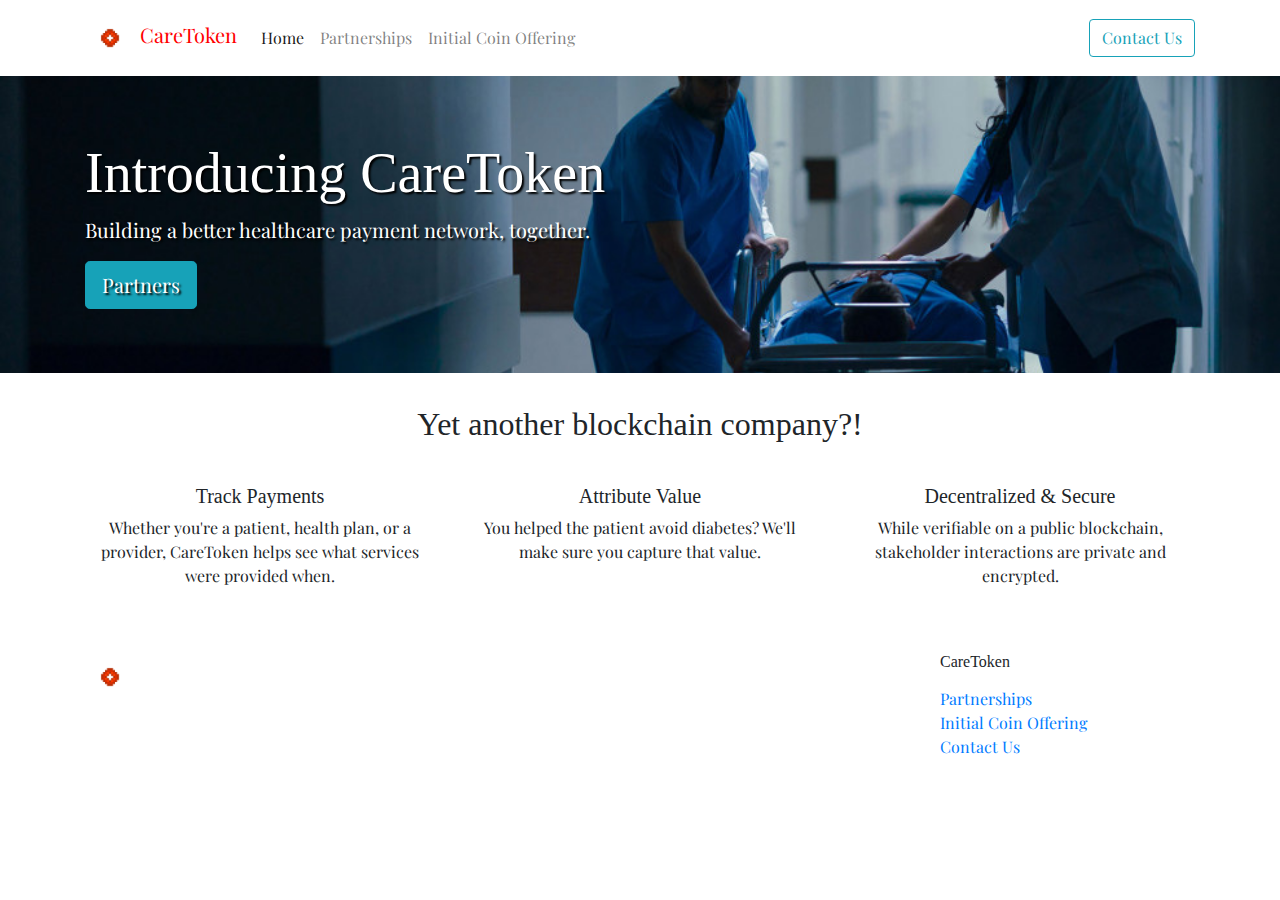
<file: index.html>
<!doctype html>
<html lang="en">
  <head>
    <!-- Required meta tags -->
    <meta charset="utf-8">
    <meta name="viewport" content="width=device-width, initial-scale=1, shrink-to-fit=no">

    <!-- Google Fonts -->
    <link href="https://fonts.googleapis.com/css?family=Playfair+Display|Raleway|Roboto+Slab|Permanent+Marker&display=swap" rel="stylesheet">
    
    <!-- Font Awesome -->
    <link rel="stylesheet" href="https://use.fontawesome.com/releases/v5.6.3/css/all.css" integrity="sha384-UHRtZLI+pbxtHCWp1t77Bi1L4ZtiqrqD80Kn4Z8NTSRyMA2Fd33n5dQ8lWUE00s/" crossorigin="anonymous">

    <!-- Bootstrap CSS -->
    <link rel="stylesheet" href="https://stackpath.bootstrapcdn.com/bootstrap/4.4.1/css/bootstrap.min.css" integrity="sha384-Vkoo8x4CGsO3+Hhxv8T/Q5PaXtkKtu6ug5TOeNV6gBiFeWPGFN9MuhOf23Q9Ifjh" crossorigin="anonymous">

    <!-- My own CSS -->
    <link rel="stylesheet" href="styles.css">

    <title>CareToken | Home</title>
  </head>
  <body>
    <nav class="navbar navbar-expand-lg navbar-light">
        <div class="container">
          <a class="navbar-brand" href="index.html">
            <img src="logo.png" class="d-inline-block align-middle">
            CareToken
          </a>
          <button class="navbar-toggler" type="button" data-toggle="collapse" data-target="#navbarNavAltMarkup" aria-controls="navbarNavAltMarkup" aria-expanded="false" aria-label="Toggle navigation">
            <span class="navbar-toggler-icon"></span>
          </button>
          <div class="collapse navbar-collapse" id="navbarNavAltMarkup">
            <!-- The "ml-auto" means - set the left margin as high as you can, automatically -->
            <!-- This causes the links to move to the right -->
            <!-- https://getbootstrap.com/docs/4.4/utilities/flex/#auto-margins -->
            <div class="navbar-nav mr-auto">
              <a class="nav-item nav-link active" href="index.html">Home <span class="sr-only">(current)</span></a>
              <a class="nav-item nav-link" href="partnerships.html">Partnerships</a>
              <a class="nav-item nav-link" href="ico.html">Initial Coin Offering</a>
            </div>
            <div class="navbar-nav ml-auto">
              <a class="btn btn-outline-info" href="contact.html">Contact Us</a>
            </div>
          </div>
        </div>
      </nav>
  
    <!-- Full width Jumbotron -->
      <!-- https://getbootstrap.com/docs/4.4/components/jumbotron/ -->
      <div class="jumbotron jumbotron-fluid">
        <div class="container">
          <h1 class="display-4">Introducing CareToken</h1 class="display-4">
          <p class="lead">Building a better healthcare payment network, together.</p>
          <a class="btn btn-info btn-lg" href="partnerships.html" role="button">Partners</a>
        </div>
      </div>
    <div class="container">
        <div class="row">
          <div class="col text-center">
            <h2>Yet another blockchain company?!</h2>
          </div>
        </div>
        <!-- An example of Bootstrap's spacing utility classes -->
        <!-- https://getbootstrap.com/docs/4.4/utilities/spacing/#how-it-works -->
        <!-- The "mt-4" gives you more margin on top, responsively -->
        <div class="row mt-4">
          <div class="col-sm-4 text-center">
            <h1><i class="fas fa-stethoscope"></i></h1>
            <h5>Track Payments</h5>
            <p>Whether you're a patient, health plan, or a provider, CareToken helps see what services were provided when.</p>
          </div>
          <div class="col-sm-4 text-center">
            <h1><i class="fas fa-funnel-dollar"></i></h1>
            <h5>Attribute Value</h5>
            <p>You helped the patient avoid diabetes? We'll make sure you capture that value.</p>
          </div>
          <div class="col-sm-4 text-center">
            <h1><i class="fas fa-shield-alt"></i></h1>
            <h5>Decentralized & Secure</h5>
            <p>While verifiable on a public blockchain, stakeholder interactions are private and encrypted.</p>
          </div>
        </div>
      </div>
      <div class="container footer">
        <div class="row my-5">
          <div class="col-sm-6">
            <img src="logo.png">
          </div>
          <div class="col-sm-3">
          <!-- Spacer -->
          </div>
          <div class="col-sm-3">
            <h6>CareToken</h6>
            <ul class="list-unstyled mt-3">
              <li><a href="partnerships.html">Partnerships</a></li>
              <li><a href="ico.html">Initial Coin Offering</a></li>
              <li><a href="contact.html">Contact Us</a></li>
            </ul>
          </div>
    <!-- Optional JavaScript -->
    <!-- jQuery first, then Popper.js, then Bootstrap JS -->
    <script src="https://code.jquery.com/jquery-3.4.1.slim.min.js" integrity="sha384-J6qa4849blE2+poT4WnyKhv5vZF5SrPo0iEjwBvKU7imGFAV0wwj1yYfoRSJoZ+n" crossorigin="anonymous"></script>
    <script src="https://cdn.jsdelivr.net/npm/popper.js@1.16.0/dist/umd/popper.min.js" integrity="sha384-Q6E9RHvbIyZFJoft+2mJbHaEWldlvI9IOYy5n3zV9zzTtmI3UksdQRVvoxMfooAo" crossorigin="anonymous"></script>
    <script src="https://stackpath.bootstrapcdn.com/bootstrap/4.4.1/js/bootstrap.min.js" integrity="sha384-wfSDF2E50Y2D1uUdj0O3uMBJnjuUD4Ih7YwaYd1iqfktj0Uod8GCExl3Og8ifwB6" crossorigin="anonymous"></script>
  </body>
</html>
</file>
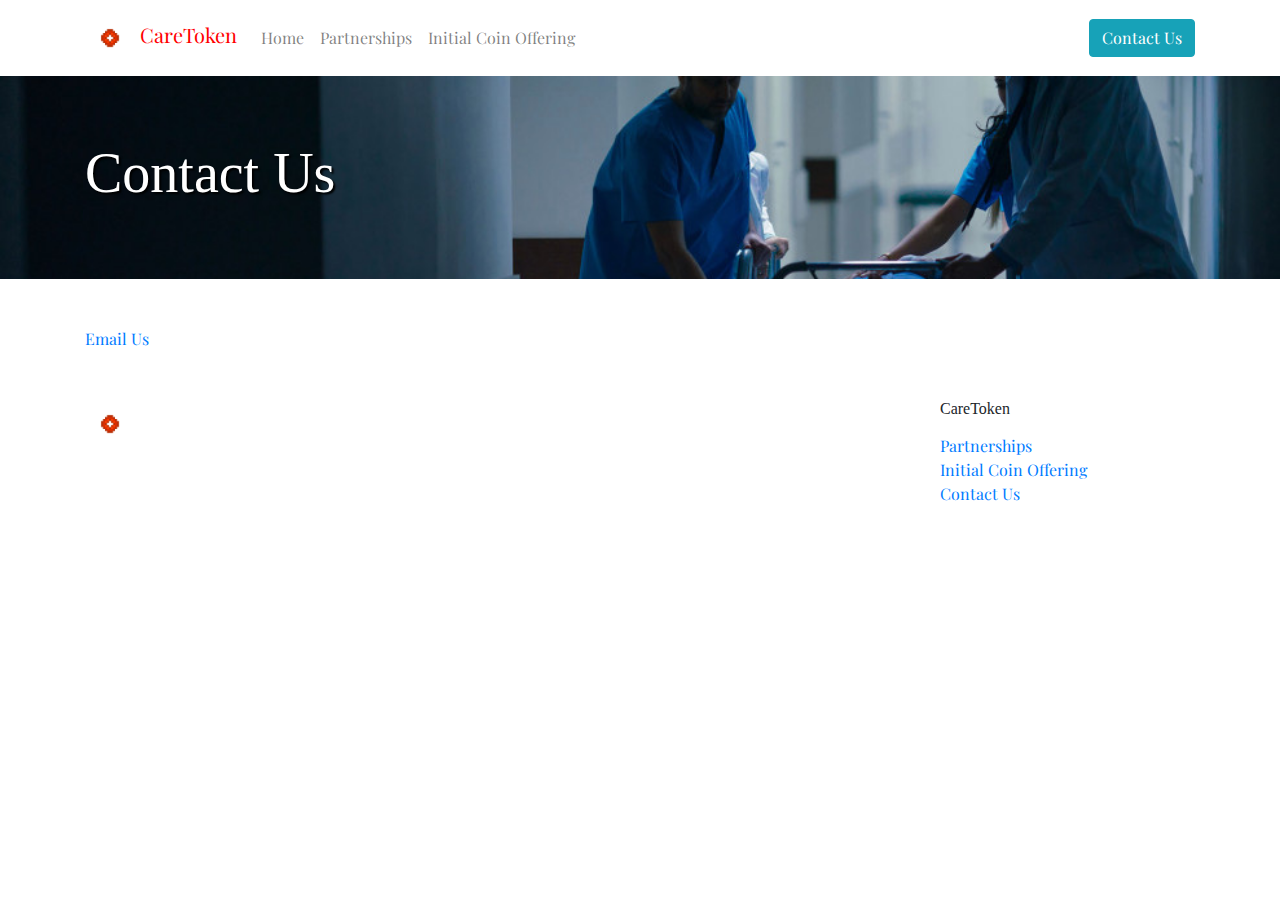
<file: contact.html>
<!doctype html>
<html lang="en">
  <head>
    <!-- Required meta tags -->
    <meta charset="utf-8">
    <meta name="viewport" content="width=device-width, initial-scale=1, shrink-to-fit=no">

    <!-- Google Fonts -->
    <link href="https://fonts.googleapis.com/css?family=Playfair+Display|Raleway|Roboto+Slab|Permanent+Marker&display=swap" rel="stylesheet">
    
    <!-- Font Awesome -->
    <link rel="stylesheet" href="https://use.fontawesome.com/releases/v5.6.3/css/all.css" integrity="sha384-UHRtZLI+pbxtHCWp1t77Bi1L4ZtiqrqD80Kn4Z8NTSRyMA2Fd33n5dQ8lWUE00s/" crossorigin="anonymous">

    <!-- Bootstrap CSS -->
    <link rel="stylesheet" href="https://stackpath.bootstrapcdn.com/bootstrap/4.4.1/css/bootstrap.min.css" integrity="sha384-Vkoo8x4CGsO3+Hhxv8T/Q5PaXtkKtu6ug5TOeNV6gBiFeWPGFN9MuhOf23Q9Ifjh" crossorigin="anonymous">

    <!-- My own CSS -->
    <link rel="stylesheet" href="styles.css">

    <title>CareToken | Contact Us</title>
  </head>
  <body>
    <nav class="navbar navbar-expand-lg navbar-light">
        <div class="container">
          <a class="navbar-brand" href="index.html">
            <img src="logo.png" class="d-inline-block align-middle">
            CareToken
          </a>
          <button class="navbar-toggler" type="button" data-toggle="collapse" data-target="#navbarNavAltMarkup" aria-controls="navbarNavAltMarkup" aria-expanded="false" aria-label="Toggle navigation">
            <span class="navbar-toggler-icon"></span>
          </button>
          <div class="collapse navbar-collapse" id="navbarNavAltMarkup">
            <!-- The "ml-auto" means - set the left margin as high as you can, automatically -->
            <!-- This causes the links to move to the right -->
            <!-- https://getbootstrap.com/docs/4.4/utilities/flex/#auto-margins -->
            <div class="navbar-nav mr-auto">
              <a class="nav-item nav-link" href="index.html">Home</a>
              <a class="nav-item nav-link" href="partnerships.html">Partnerships</a>
              <a class="nav-item nav-link" href="ico.html">Initial Coin Offering</a>
            </div>
            <div class="navbar-nav ml-auto">
              <a class="btn btn-outline-info active" href="contact.html">Contact Us</a>
            </div>
          </div>
        </div>
      </nav>
  
  <!-- Full width Jumbotron -->
      <!-- https://getbootstrap.com/docs/4.4/components/jumbotron/ -->
      <div class="jumbotron jumbotron-fluid">
        <div class="container">
          <h1 class="display-4">Contact Us</h1 class="display-4">
        </div>
      </div>
      <div class="container body">
        <div class="row my-5">
          <div class="col-sm-6">
           <a href="mailto:contact@caretoken.com">Email Us</a>
          </div>

      <div class="container footer">
        <div class="row my-5">
          <div class="col-sm-6">
            <img src="logo.png">
          </div>
          <div class="col-sm-3">
          <!-- Spacer -->

          </div>
          <div class="col-sm-3">
            <h6>CareToken</h6>
            <ul class="list-unstyled mt-3">
              <li><a href="partnerships.html">Partnerships</a></li>
              <li><a href="ico.html">Initial Coin Offering</a></li>
              <li><a href="contact.html">Contact Us</a></li>
            </ul>
          </div>

    
    <!-- Optional JavaScript -->
    <!-- jQuery first, then Popper.js, then Bootstrap JS -->
    <script src="https://code.jquery.com/jquery-3.4.1.slim.min.js" integrity="sha384-J6qa4849blE2+poT4WnyKhv5vZF5SrPo0iEjwBvKU7imGFAV0wwj1yYfoRSJoZ+n" crossorigin="anonymous"></script>
    <script src="https://cdn.jsdelivr.net/npm/popper.js@1.16.0/dist/umd/popper.min.js" integrity="sha384-Q6E9RHvbIyZFJoft+2mJbHaEWldlvI9IOYy5n3zV9zzTtmI3UksdQRVvoxMfooAo" crossorigin="anonymous"></script>
    <script src="https://stackpath.bootstrapcdn.com/bootstrap/4.4.1/js/bootstrap.min.js" integrity="sha384-wfSDF2E50Y2D1uUdj0O3uMBJnjuUD4Ih7YwaYd1iqfktj0Uod8GCExl3Og8ifwB6" crossorigin="anonymous"></script>
  </body>
</html>
</file>
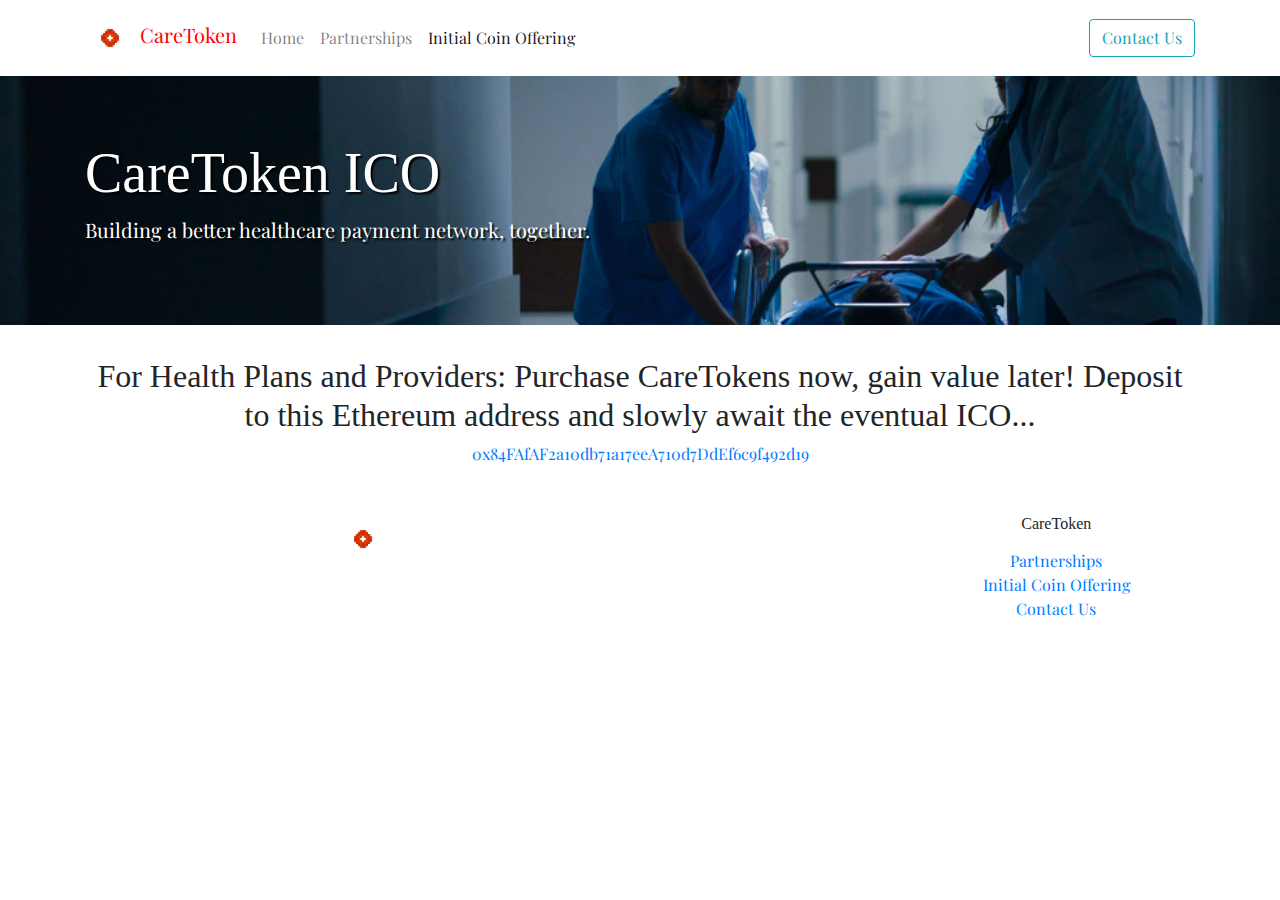
<file: ico.html>
<!doctype html>
<html lang="en">
  <head>
    <!-- Required meta tags -->
    <meta charset="utf-8">
    <meta name="viewport" content="width=device-width, initial-scale=1, shrink-to-fit=no">

    <!-- Google Fonts -->
    <link href="https://fonts.googleapis.com/css?family=Playfair+Display|Raleway|Roboto+Slab|Permanent+Marker&display=swap" rel="stylesheet">
    
    <!-- Font Awesome -->
    <link rel="stylesheet" href="https://use.fontawesome.com/releases/v5.6.3/css/all.css" integrity="sha384-UHRtZLI+pbxtHCWp1t77Bi1L4ZtiqrqD80Kn4Z8NTSRyMA2Fd33n5dQ8lWUE00s/" crossorigin="anonymous">

    <!-- Bootstrap CSS -->
    <link rel="stylesheet" href="https://stackpath.bootstrapcdn.com/bootstrap/4.4.1/css/bootstrap.min.css" integrity="sha384-Vkoo8x4CGsO3+Hhxv8T/Q5PaXtkKtu6ug5TOeNV6gBiFeWPGFN9MuhOf23Q9Ifjh" crossorigin="anonymous">

    <!-- My own CSS -->
    <link rel="stylesheet" href="styles.css">

    <title>CareToken | ICO</title>
  </head>
  <body>
    <nav class="navbar navbar-expand-lg navbar-light">
        <div class="container">
          <a class="navbar-brand" href="index.html">
            <img src="logo.png" class="d-inline-block align-middle">
            CareToken
          </a>
          <button class="navbar-toggler" type="button" data-toggle="collapse" data-target="#navbarNavAltMarkup" aria-controls="navbarNavAltMarkup" aria-expanded="false" aria-label="Toggle navigation">
            <span class="navbar-toggler-icon"></span>
          </button>
          <div class="collapse navbar-collapse" id="navbarNavAltMarkup">
            <!-- The "ml-auto" means - set the left margin as high as you can, automatically -->
            <!-- This causes the links to move to the right -->
            <!-- https://getbootstrap.com/docs/4.4/utilities/flex/#auto-margins -->
            <div class="navbar-nav mr-auto">
              <a class="nav-item nav-link" href="index.html">Home</a>
              <a class="nav-item nav-link" href="partnerships.html">Partnerships</a>
              <a class="nav-item nav-link active" href="ico.html">Initial Coin Offering <span class="sr-only">(current)</span></a>
            </div>
            <div class="navbar-nav ml-auto">
              <a class="btn btn-outline-info" href="contact.html">Contact Us</a>
            </div>
          </div>
        </div>
      </nav>
  
      <!-- Full width Jumbotron -->
      <!-- https://getbootstrap.com/docs/4.4/components/jumbotron/ -->
      <div class="jumbotron jumbotron-fluid">
        <div class="container">
          <h1 class="display-4">CareToken ICO</h1 class="display-4">
          <p class="lead">Building a better healthcare payment network, together.</p>
        </div>
      </div>
 <div class="container text-center">
    <h2>For Health Plans and Providers: Purchase CareTokens now, gain value later! Deposit to this Ethereum address and slowly await the eventual ICO...</h2>
 </div>
 <ul class="container text-center">
        <a href="don't send anything">0x84FAfAF2a10db71a17eeA710d7DdEf6c9f492d19</li></a>
 </div>
</div>
</div>
 <div class="container footer">
    <div class="row my-5">
      <div class="col-sm-6">
        <img src="logo.png">
      </div>
      <div class="col-sm-3">
      <!-- Spacer -->
      </div>
      <div class="col-sm-3">
        <h6>CareToken</h6>
        <ul class="list-unstyled mt-3">
          <li><a href="partnerships.html">Partnerships</a></li>
          <li><a href="ico.html">Initial Coin Offering</a></li>
          <li><a href="contact.html">Contact Us</a></li>
        </ul>
      </div>
    <!-- Optional JavaScript -->
    <!-- jQuery first, then Popper.js, then Bootstrap JS -->
    <script src="https://code.jquery.com/jquery-3.4.1.slim.min.js" integrity="sha384-J6qa4849blE2+poT4WnyKhv5vZF5SrPo0iEjwBvKU7imGFAV0wwj1yYfoRSJoZ+n" crossorigin="anonymous"></script>
    <script src="https://cdn.jsdelivr.net/npm/popper.js@1.16.0/dist/umd/popper.min.js" integrity="sha384-Q6E9RHvbIyZFJoft+2mJbHaEWldlvI9IOYy5n3zV9zzTtmI3UksdQRVvoxMfooAo" crossorigin="anonymous"></script>
    <script src="https://stackpath.bootstrapcdn.com/bootstrap/4.4.1/js/bootstrap.min.js" integrity="sha384-wfSDF2E50Y2D1uUdj0O3uMBJnjuUD4Ih7YwaYd1iqfktj0Uod8GCExl3Og8ifwB6" crossorigin="anonymous"></script>
  </body>
</html>
</file>
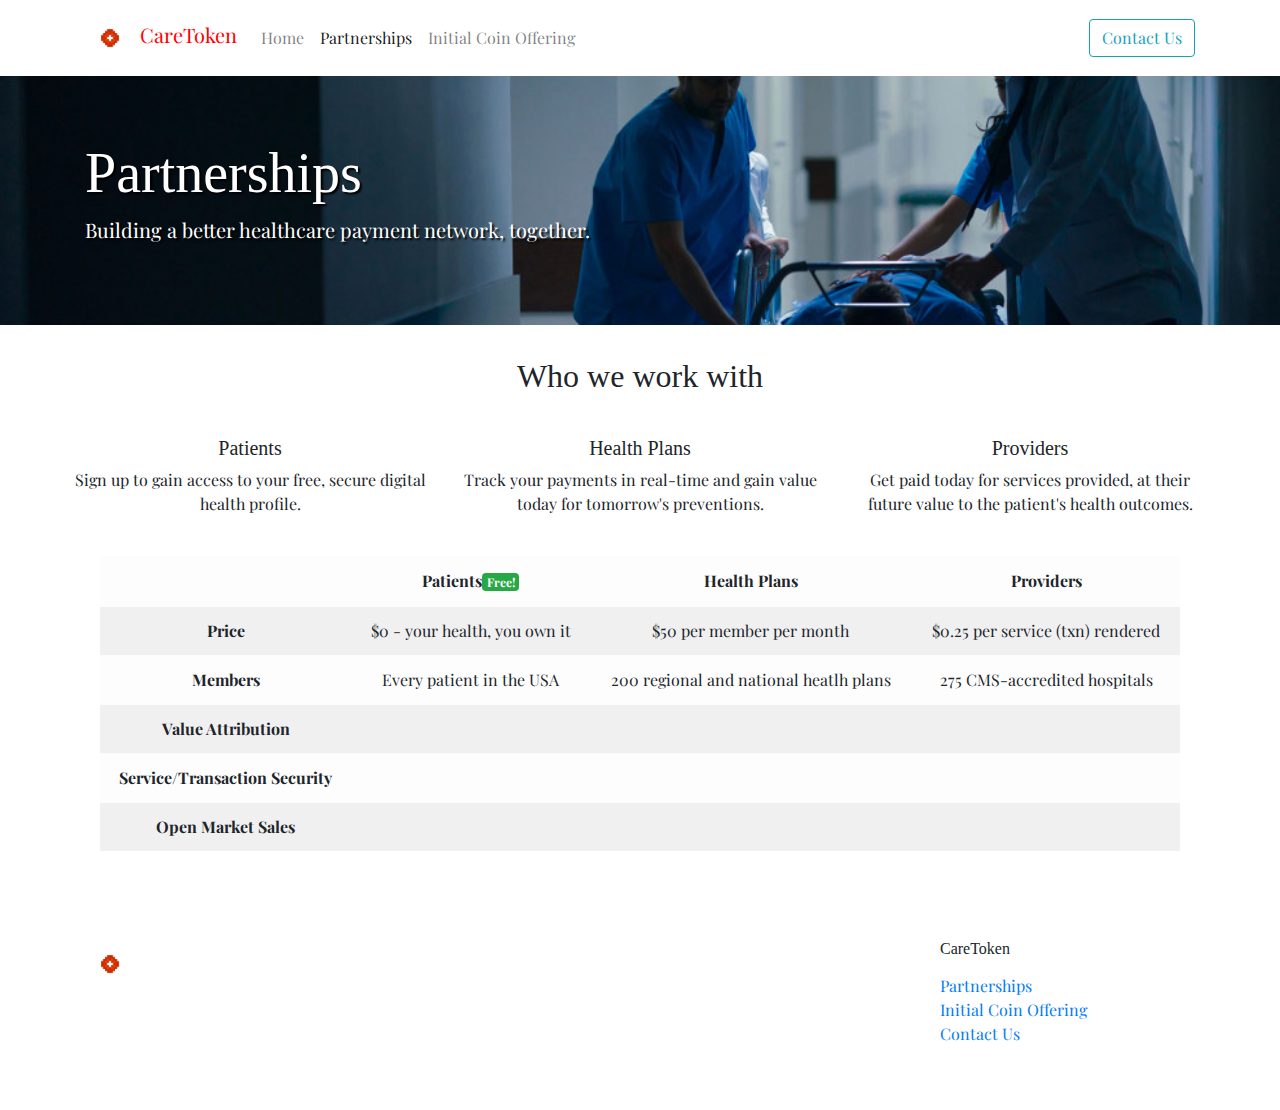
<file: partnerships.html>
<!doctype html>
<html lang="en">
  <head>
    <!-- Required meta tags -->
    <meta charset="utf-8">
    <meta name="viewport" content="width=device-width, initial-scale=1, shrink-to-fit=no">

    <!-- Google Fonts -->
    <link href="https://fonts.googleapis.com/css?family=Playfair+Display|Raleway|Roboto+Slab|Permanent+Marker&display=swap" rel="stylesheet">
    
    <!-- Font Awesome -->
    <link rel="stylesheet" href="https://use.fontawesome.com/releases/v5.6.3/css/all.css" integrity="sha384-UHRtZLI+pbxtHCWp1t77Bi1L4ZtiqrqD80Kn4Z8NTSRyMA2Fd33n5dQ8lWUE00s/" crossorigin="anonymous">

    <!-- Bootstrap CSS -->
    <link rel="stylesheet" href="https://stackpath.bootstrapcdn.com/bootstrap/4.4.1/css/bootstrap.min.css" integrity="sha384-Vkoo8x4CGsO3+Hhxv8T/Q5PaXtkKtu6ug5TOeNV6gBiFeWPGFN9MuhOf23Q9Ifjh" crossorigin="anonymous">

    <!-- My own CSS -->
    <link rel="stylesheet" href="styles.css">

    <title>CareToken | Partnerships</title>
  </head>
  <body>
    <nav class="navbar navbar-expand-lg navbar-light">
        <div class="container">
          <a class="navbar-brand" href="index.html">
            <img src="logo.png" class="d-inline-block align-middle">
            CareToken
          </a>
          <button class="navbar-toggler" type="button" data-toggle="collapse" data-target="#navbarNavAltMarkup" aria-controls="navbarNavAltMarkup" aria-expanded="false" aria-label="Toggle navigation">
            <span class="navbar-toggler-icon"></span>
          </button>
          <div class="collapse navbar-collapse" id="navbarNavAltMarkup">
            <div class="navbar-nav mr-auto">
              <a class="nav-item nav-link" href="index.html">Home</a>
              <a class="nav-item nav-link active" href="partnerships.html">Partnerships <span class="sr-only">(current)</span></a>
              <a class="nav-item nav-link" href="ico.html">Initial Coin Offering</a>
            </div>
            <div class="navbar-nav ml-auto">
              <a class="btn btn-outline-info" href="contact.html">Contact Us</a>
            </div>
          </div>
        </div>
      </nav>
  
  <!-- Full width Jumbotron -->
      <!-- https://getbootstrap.com/docs/4.4/components/jumbotron/ -->
      <div class="jumbotron jumbotron-fluid">
        <div class="container">
          <h1 class="display-4">Partnerships</h1 class="display-4">
          <p class="lead">Building a better healthcare payment network, together.</p>        
        </div>
      </div>
      <div class="container">
        <div class="row">
          <div class="col text-center">
            <h2>Who we work with</h2>
          </div>
          <div class="row mt-4">
            <div class="col-sm-4 text-center">
              <h1><i class="fas fa-user-injured"></i></h1>
              <h5>Patients</h5>
              <p>Sign up to gain access to your free, secure digital health profile.</p>
            </div>
            <div class="col-sm-4 text-center">
              <h1><i class="fas fa-hand-holding-usd"></i></h1>
              <h5>Health Plans</h5>
              <p>Track your payments in real-time and gain value today for tomorrow's preventions.</p>
            </div>
            <div class="col-sm-4 text-center">
              <h1><i class="fas fa-hospital"></i></h1>
              <h5>Providers</h5>
              <p>Get paid today for services provided, at their future value to the patient's health outcomes.</p>
            </div>
          </div>
        </div>
        <div class="partnerships py-4">
            <div class="container">
              <div class="row">
                <div class="col text-center">
                  <table class="table table-striped table-light table-hover">
                    <thead>
                      <tr>
                        <th></th>
                        <th>Patients<span class="badge badge-success">Free!</span></th>
                        <th>Health Plans</th>
                        <th>Providers</th>
                      </tr>
                    </thead>
                    <tbody>
                      <tr>
                        <th>Price</th>
                        <td>$0 - your health, you own it</td>
                        <td>$50 per member per month</td>
                        <td>$0.25 per service (txn) rendered</td>
                      </tr>
                      <tr>
                        <th>Members</th>
                        <td>Every patient in the USA</td>
                        <td>200 regional and national heatlh plans</td>
                        <td>275 CMS-accredited hospitals</td>
                      </tr>
                      <tr>
                        <th>Value Attribution</th>
                        <td><i class="text-success fas fa-check-circle"></i></td>
                        <td><i class="text-success fas fa-check-circle"></i></td>
                        <td><i class="text-success fas fa-check-circle"></i></td>
                      </tr>
                      <tr>
                        <th>Service/Transaction Security</th>
                        <td><i class="text-success fas fa-check-circle"></i></td>
                        <td><i class="text-success fas fa-check-circle"></i></td>
                        <td><i class="text-success fas fa-check-circle"></i></td>
                      </tr>
                      <tr>
                        <th>Open Market Sales</th>
                        <td><i class="text-danger fas fa-minus-circle"></i></td>
                        <td><i class="text-success fas fa-check-circle"></i></td>
                        <td><i class="text-success fas fa-check-circle"></i></td>
                      </tr>
                    </tbody>
                  </table>
                </div>
              </div>
            </div>
          </div>
          
        </div>     
      <div class="container footer">
        <div class="row my-5">
          <div class="col-sm-6">
            <img src="logo.png">
          </div>
          <div class="col-sm-3">
          <!-- Spacer -->
          </div>
          <div class="col-sm-3">
            <h6>CareToken</h6>
            <ul class="list-unstyled mt-3">
              <li><a href="partnerships.html">Partnerships</a></li>
              <li><a href="ico.html">Initial Coin Offering</a></li>
              <li><a href="contact.html">Contact Us</a></li>
            </ul>
          </div>
    <!-- Optional JavaScript -->
    <!-- jQuery first, then Popper.js, then Bootstrap JS -->
    <script src="https://code.jquery.com/jquery-3.4.1.slim.min.js" integrity="sha384-J6qa4849blE2+poT4WnyKhv5vZF5SrPo0iEjwBvKU7imGFAV0wwj1yYfoRSJoZ+n" crossorigin="anonymous"></script>
    <script src="https://cdn.jsdelivr.net/npm/popper.js@1.16.0/dist/umd/popper.min.js" integrity="sha384-Q6E9RHvbIyZFJoft+2mJbHaEWldlvI9IOYy5n3zV9zzTtmI3UksdQRVvoxMfooAo" crossorigin="anonymous"></script>
    <script src="https://stackpath.bootstrapcdn.com/bootstrap/4.4.1/js/bootstrap.min.js" integrity="sha384-wfSDF2E50Y2D1uUdj0O3uMBJnjuUD4Ih7YwaYd1iqfktj0Uod8GCExl3Og8ifwB6" crossorigin="anonymous"></script>
  </body>
</html>
</file>
<file: styles.css>
/* Typography */
body {
    font-family: 'Playfair Display', serif;
  }
  h1, h2, h3, h4, h5, h6 {
    font-family: 'Roboto', serif;
  }
  .navbar-brand img {
    width: 50px;
    height: 50px;
  }
  .navbar-light .navbar-brand {
    color: red;
  }
  
  /* Navbar background color */
  .navbar {
    background-color: white;
  }
  .jumbotron {
    /* Background */
    background-attachment: scroll;
    background-image: url(hospital.jpg);
    background-repeat: no-repeat;
    background-size: cover;
  
    color: white;
    text-shadow: 2px 2px 2px black;
  }
  
  /* The footer */
  .footer img {
    width: 50px;
  }
</file>
